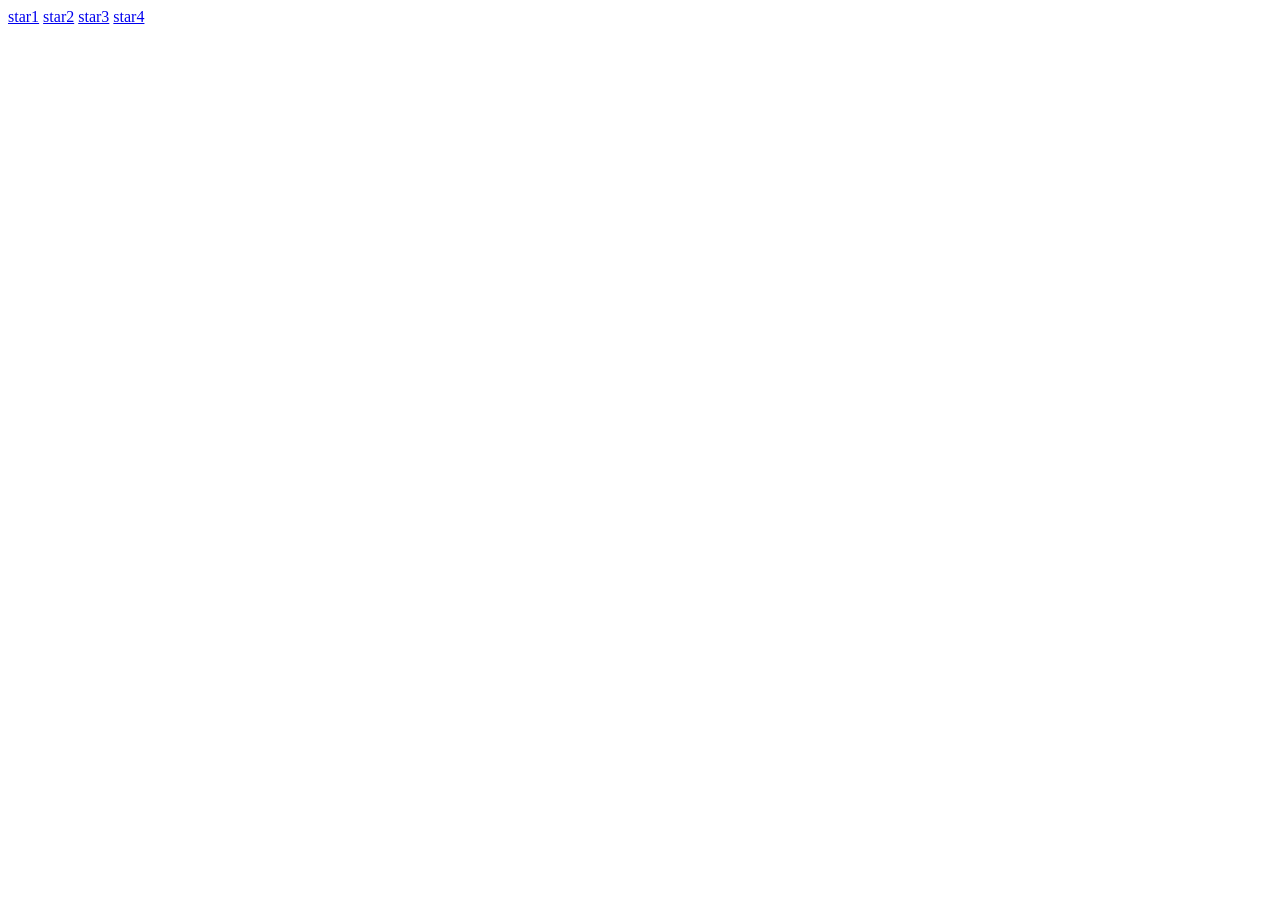
<file: index.html>
<!DOCTYPE html>
<html lang="ru">
<head>
  <meta charset="UTF-8">
  <meta name="viewport" content="width=device-width, initial-scale=1.0">
  <title>animations</title>
</head>
<body>
  <a href="./star1/">star1</a>
  <a href="./star2/">star2</a>
  <a href="./star3/">star3</a>
  <a href="./star4/">star4</a>
</body>
</html>
</file>
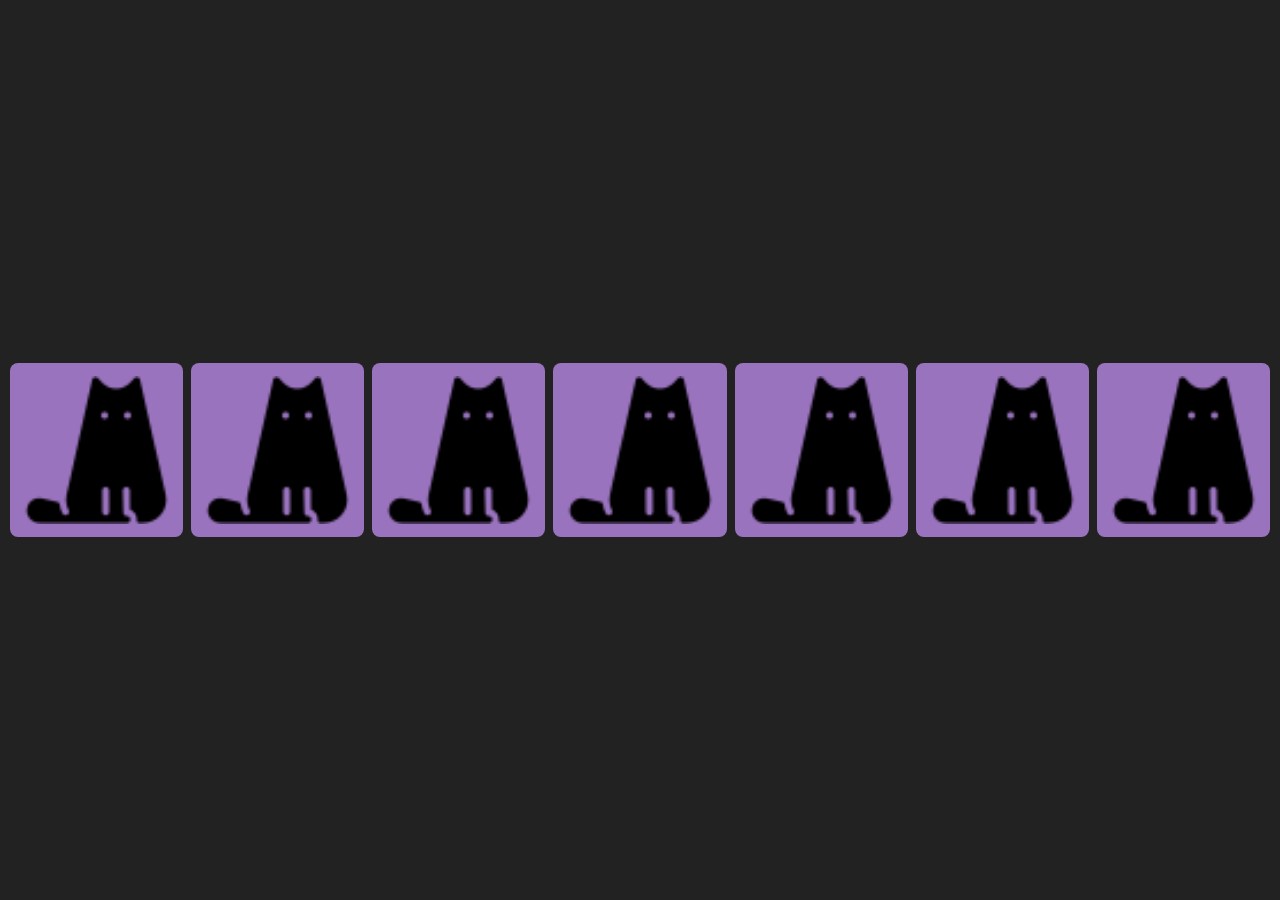
<file: star1/index.html>
<!DOCTYPE html>
<html lang="ru">
<head>
  <meta charset="UTF-8">
  <title>stars1</title>
  <link rel="stylesheet" href="style.css">
  <meta name="viewport" content="width=device-width, initial-scale=1.0">
</head>
<body>
<div class="row">
  <div class="cell sparkling">
    <img src="icon.png" class="item-icon" alt="">
    <span class="star">✦</span>
    <span class="star">✦</span>
    <span class="star">✦</span>
    <span class="star">✦</span>
  </div>
  <div class="cell sparkling">
    <img src="icon.png" class="item-icon" alt="">
    <span class="star">✦</span>
    <span class="star">✦</span>
    <span class="star">✦</span>
    <span class="star">✦</span>
  </div>
  <div class="cell sparkling">
    <img src="icon.png" class="item-icon" alt="">
    <span class="star">✦</span>
    <span class="star">✦</span>
    <span class="star">✦</span>
    <span class="star">✦</span>
  </div>
  <div class="cell sparkling">
    <img src="icon.png" class="item-icon" alt="">
    <span class="star">✦</span>
    <span class="star">✦</span>
    <span class="star">✦</span>
    <span class="star">✦</span>
  </div>
  <div class="cell sparkling">
    <img src="icon.png" class="item-icon" alt="">
    <span class="star">✦</span>
    <span class="star">✦</span>
    <span class="star">✦</span>
    <span class="star">✦</span>
  </div>
  <div class="cell sparkling">
    <img src="icon.png" class="item-icon" alt="">
    <span class="star">✦</span>
    <span class="star">✦</span>
    <span class="star">✦</span>
    <span class="star">✦</span>
  </div>
  <div class="cell sparkling">
    <img src="icon.png" class="item-icon" alt="">
    <span class="star">✦</span>
    <span class="star">✦</span>
    <span class="star">✦</span>
    <span class="star">✦</span>
  </div>
  <!-- вариант c пустышками
  <div class="cell sparkling">
    <img src="icon.png" class="item-icon" alt="">
    <span class="star">✦</span>
    <span class="star">✧</span>
    <span class="star">✦</span>
    <span class="star">✧</span>
  </div>
  <div class="cell sparkling">
    <img src="icon.png" class="item-icon" alt="">
    <span class="star">✦</span>
    <span class="star">✧</span>
    <span class="star">✦</span>
    <span class="star">✧</span>
  </div>
  <div class="cell sparkling">
    <img src="icon.png" class="item-icon" alt="">
    <span class="star">✦</span>
    <span class="star">✧</span>
    <span class="star">✦</span>
    <span class="star">✧</span>
  </div>
  <div class="cell sparkling">
    <img src="icon.png" class="item-icon" alt="">
    <span class="star">✦</span>
    <span class="star">✧</span>
    <span class="star">✦</span>
    <span class="star">✧</span>
  </div>
  <div class="cell sparkling">
    <img src="icon.png" class="item-icon" alt="">
    <span class="star">✦</span>
    <span class="star">✧</span>
    <span class="star">✦</span>
    <span class="star">✧</span>
  </div>
  <div class="cell sparkling">
    <img src="icon.png" class="item-icon" alt="">
    <span class="star">✦</span>
    <span class="star">✧</span>
    <span class="star">✦</span>
    <span class="star">✧</span>
  </div>
  <div class="cell sparkling">
    <img src="icon.png" class="item-icon" alt="">
    <span class="star">✦</span>
    <span class="star">✧</span>
    <span class="star">✦</span>
    <span class="star">✧</span>
  </div>-->
</div>
  <script src="https://code.jquery.com/jquery-3.7.1.min.js"></script>
  <script src="main.js"></script>
</body>
</html>
</file>
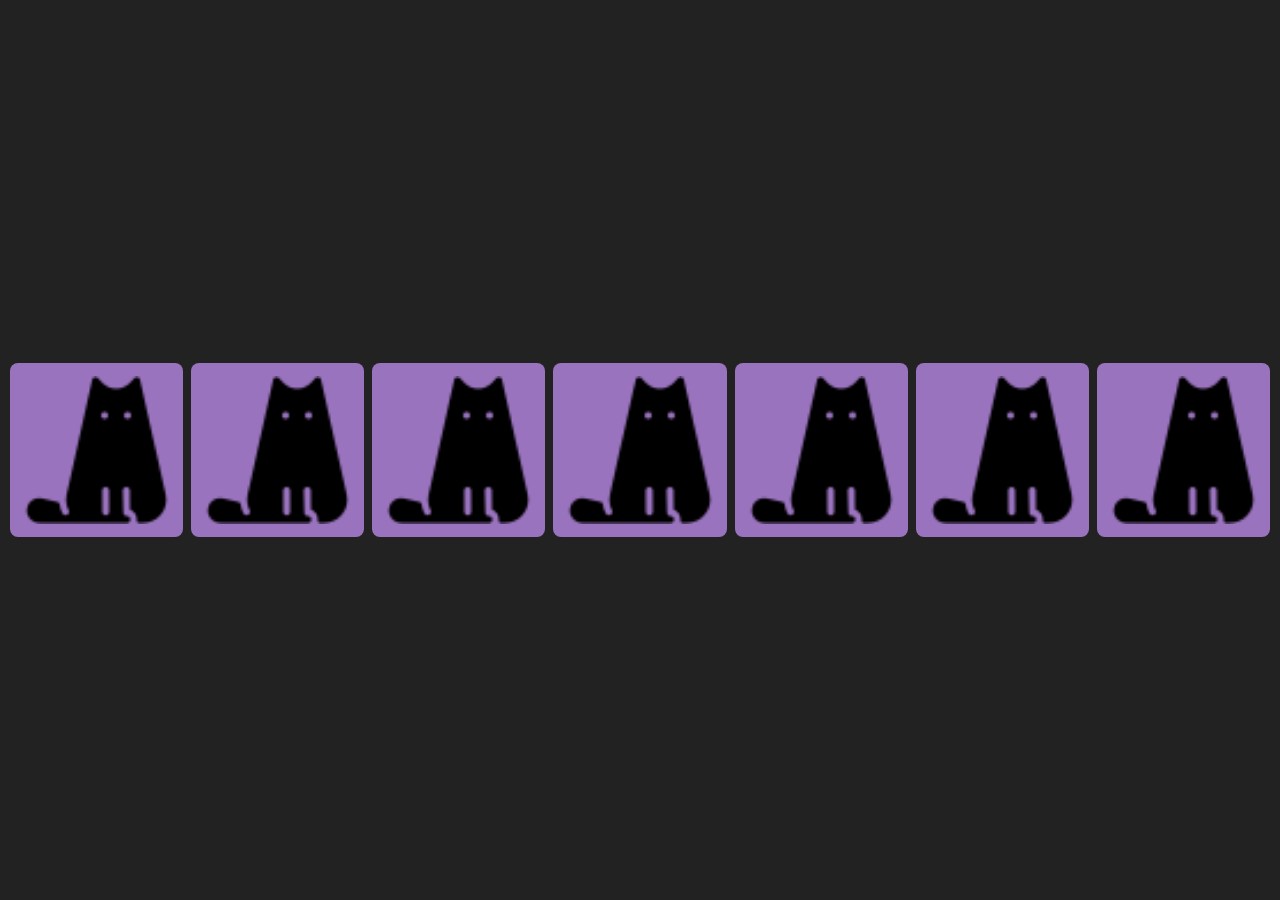
<file: star2/index.html>
<!DOCTYPE html>
<html lang="ru">
<head>
  <meta charset="UTF-8">
  <title>stars2</title>
  <link rel="stylesheet" href="style.css">
  <meta name="viewport" content="width=device-width, initial-scale=1.0">
</head>
<body>

  <div class="row">
    <div class="cell">
      <img src="icon.png" alt="">
    </div>

    <div class="cell">
      <img src="icon.png" alt="">
    </div>

    <div class="cell">
      <img src="icon.png" alt="">
    </div>

    <div class="cell">
      <img src="icon.png" alt="">
    </div>

    <div class="cell">
      <img src="icon.png" alt="">
    </div>

    <div class="cell">
      <img src="icon.png" alt="">
    </div>

    <div class="cell">
      <img src="icon.png" alt="">
    </div>
  </div>

  <script src="https://code.jquery.com/jquery-3.7.1.min.js"></script>
  <script src="main.js"></script>
</body>
</html>
</file>
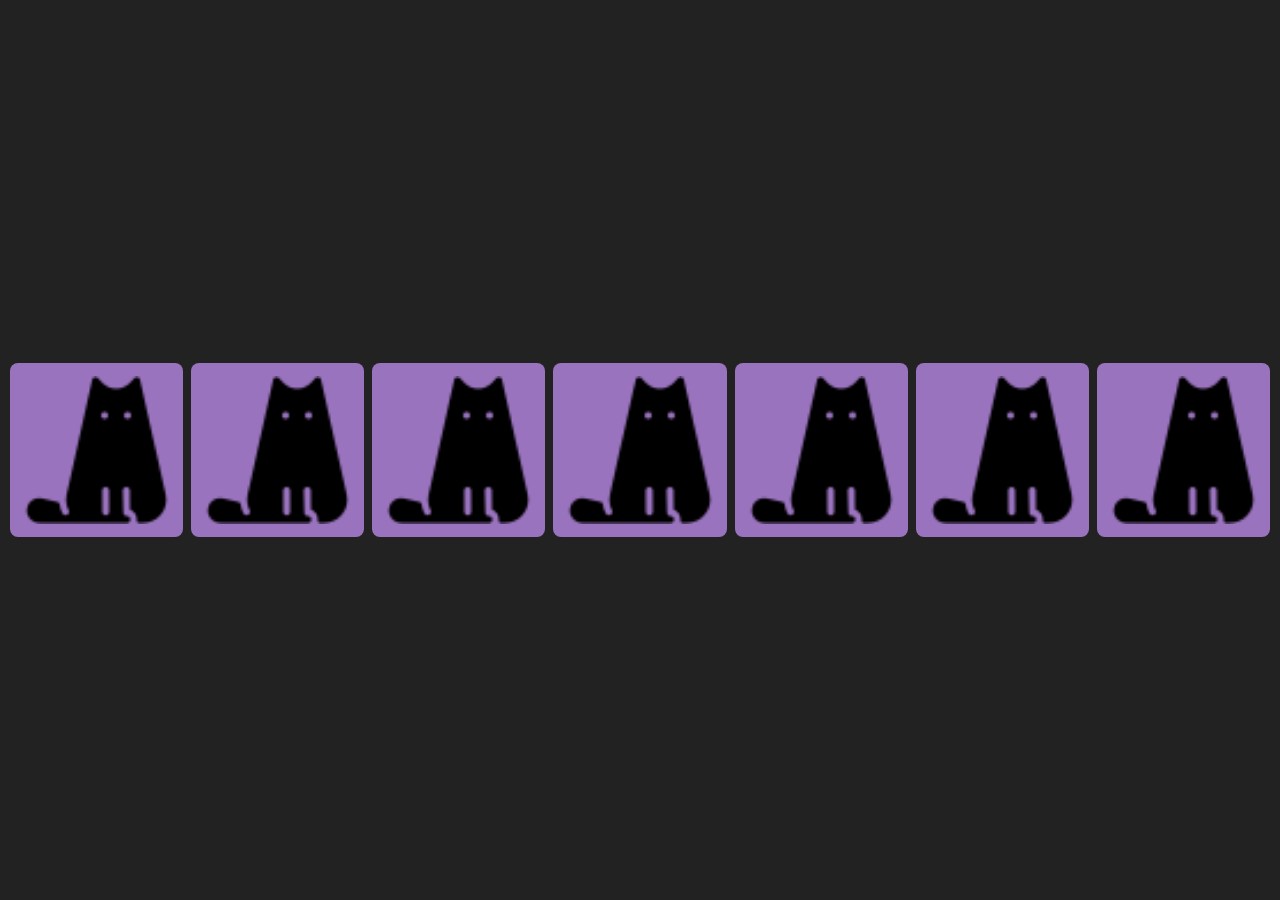
<file: star3/index.html>
<!DOCTYPE html>
<html lang="ru">
<head>
  <meta charset="UTF-8">
  <title>stars3</title>
  <link rel="stylesheet" href="style.css">
  <meta name="viewport" content="width=device-width, initial-scale=1.0">
</head>
<body>
<div class="row">
  <div class="cell sparkling">
    <img src="icon.png" class="item-icon" alt="">
    <span class="star">✦</span>
    <span class="star">✧</span>
    <span class="star">✦</span>
    <span class="star">✧</span>
  </div>
  <div class="cell sparkling">
    <img src="icon.png" class="item-icon" alt="">
    <span class="star">✦</span>
    <span class="star">✧</span>
    <span class="star">✦</span>
    <span class="star">✧</span>
  </div>
  <div class="cell sparkling">
    <img src="icon.png" class="item-icon" alt="">
    <span class="star">✦</span>
    <span class="star">✧</span>
    <span class="star">✦</span>
    <span class="star">✧</span>
  </div>
  <div class="cell sparkling">
    <img src="icon.png" class="item-icon" alt="">
    <span class="star">✦</span>
    <span class="star">✧</span>
    <span class="star">✦</span>
    <span class="star">✧</span>
  </div>
  <div class="cell sparkling">
    <img src="icon.png" class="item-icon" alt="">
    <span class="star">✦</span>
    <span class="star">✧</span>
    <span class="star">✦</span>
    <span class="star">✧</span>
  </div>
  <div class="cell sparkling">
    <img src="icon.png" class="item-icon" alt="">
    <span class="star">✦</span>
    <span class="star">✧</span>
    <span class="star">✦</span>
    <span class="star">✧</span>
  </div>
  <div class="cell sparkling">
    <img src="icon.png" class="item-icon" alt="">
    <span class="star">✦</span>
    <span class="star">✧</span>
    <span class="star">✦</span>
    <span class="star">✧</span>
  </div>
</div>
  <script src="https://code.jquery.com/jquery-3.7.1.min.js"></script>
  <script src="main.js"></script>
</body>
</html>
</file>
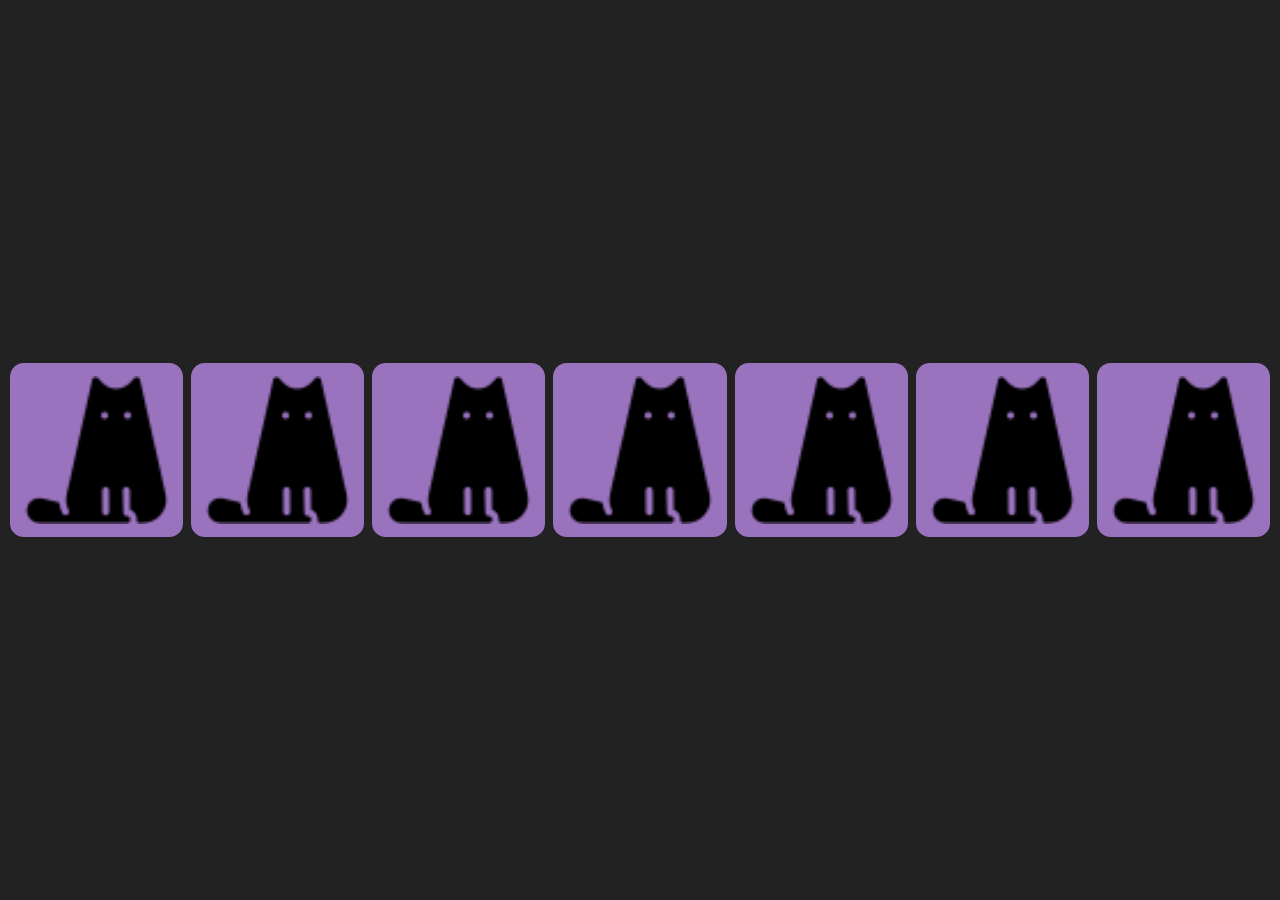
<file: star4/index.html>
<!DOCTYPE html>
<html lang="ru">
<head>
  <meta charset="UTF-8">
  <meta name="viewport" content="width=device-width, initial-scale=1.0">
  <title>stars4</title>
  <link rel="stylesheet" href="style.css">
</head>
<body>

  <div class="row">
    <div class="cell">
      <img src="icon.png" alt="">
    </div>
    <div class="cell">
      <img src="icon.png" alt="">
    </div>
    <div class="cell">
      <img src="icon.png" alt="">
    </div>
    <div class="cell">
      <img src="icon.png" alt="">
    </div>
    <div class="cell">
      <img src="icon.png" alt="">
    </div>
    <div class="cell">
      <img src="icon.png" alt="">
    </div>
    <div class="cell">
      <img src="icon.png" alt="">
    </div>
  </div>

  <script src="https://code.jquery.com/jquery-3.7.1.min.js"></script>
  <script src="main.js"></script>
</body>
</html>
</file>
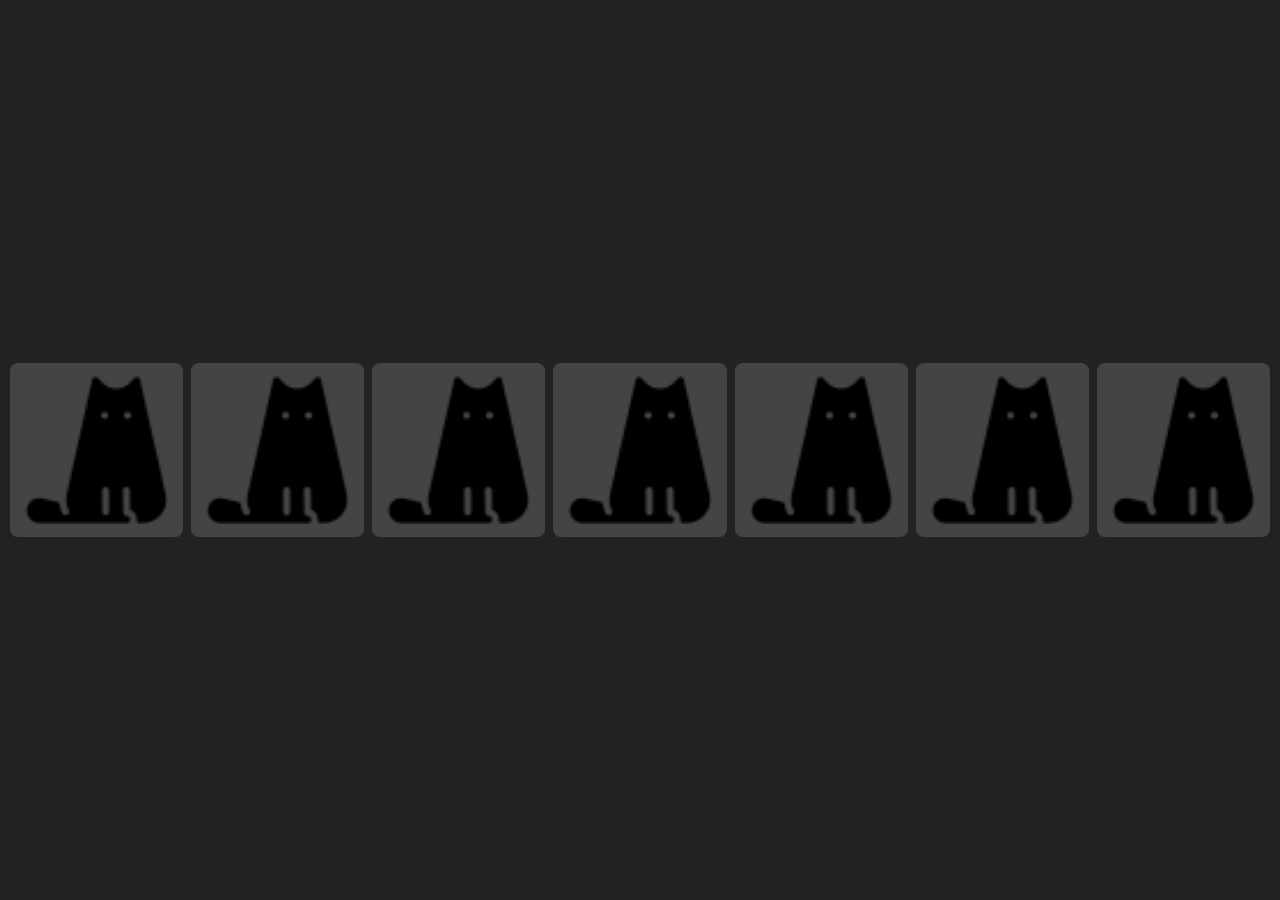
<file: index2.html>
<!DOCTYPE html>
<html lang="ru">
<head>
  <meta charset="UTF-8">
  <meta name="viewport" content="width=device-width, initial-scale=1.0">
  <title>stars2</title>
  <link rel="stylesheet" href="style2.css">
</head>
<body>

  <div class="row">
    <div class="cell">
      <img src="icon.png" alt="Иконка">
    </div>

    <div class="cell">
      <img src="icon.png" alt="Иконка">
    </div>

    <div class="cell">
      <img src="icon.png" alt="Иконка">
    </div>

    <div class="cell">
      <img src="icon.png" alt="Иконка">
    </div>

    <div class="cell">
      <img src="icon.png" alt="Иконка">
    </div>

    <div class="cell">
      <img src="icon.png" alt="Иконка">
    </div>

    <div class="cell">
      <img src="icon.png" alt="Иконка">
    </div>
  </div>

  <script src="https://code.jquery.com/jquery-3.7.1.min.js"></script>
  <script src="main2.js"></script>
</body>
</html>
</file>
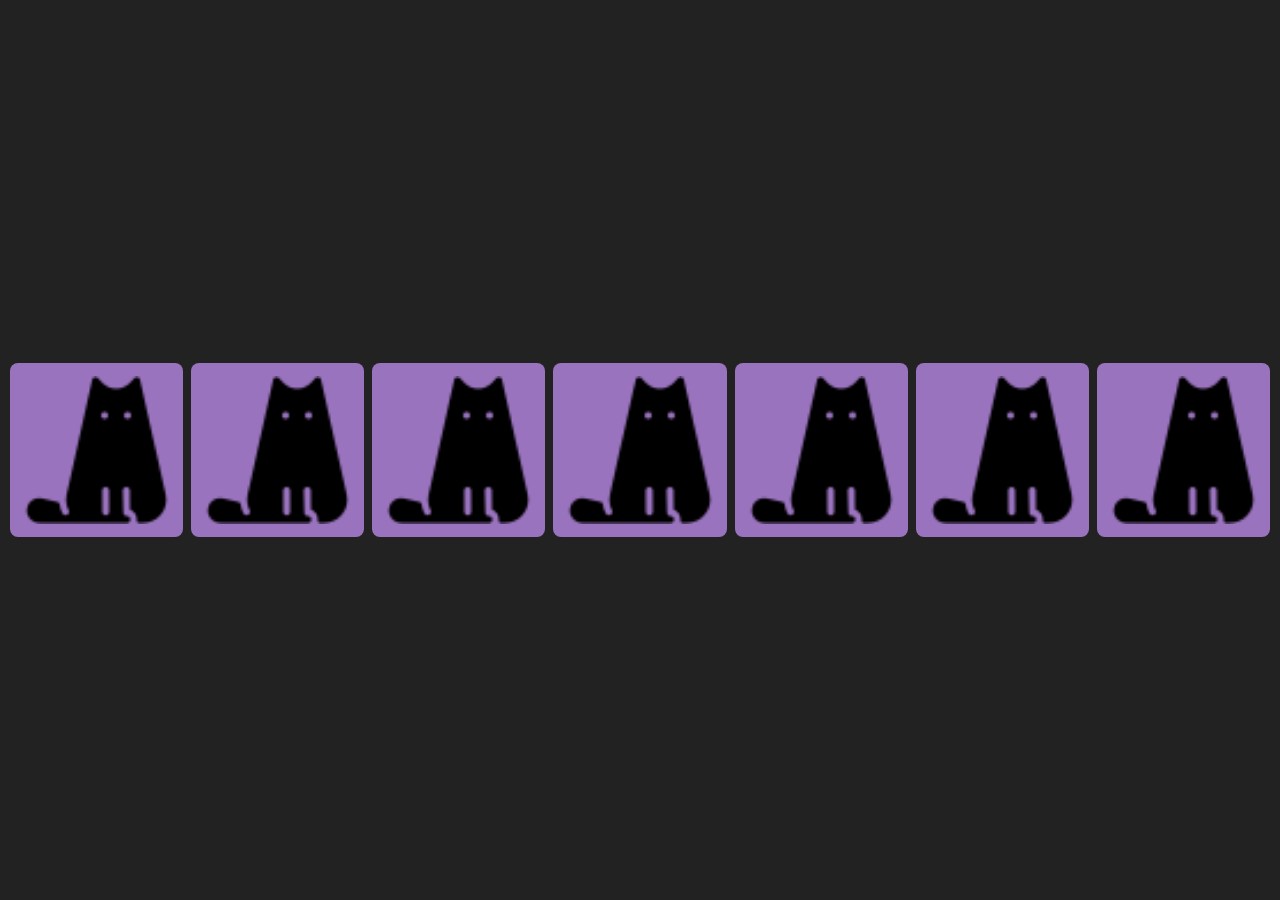
<file: star2/index2.html>
<!DOCTYPE html>
<html lang="ru">
<head>
  <meta charset="UTF-8">
  <title>stars2</title>
  <link rel="stylesheet" href="style2.css">
  <meta name="viewport" content="width=device-width, initial-scale=1.0">
</head>
<body>

  <div class="row">
    <div class="cell">
      <img src="icon2.png" alt="">
    </div>

    <div class="cell">
      <img src="icon2.png" alt="">
    </div>

    <div class="cell">
      <img src="icon2.png" alt="">
    </div>

    <div class="cell">
      <img src="icon2.png" alt="">
    </div>

    <div class="cell">
      <img src="icon2.png" alt="">
    </div>

    <div class="cell">
      <img src="icon2.png" alt="">
    </div>

    <div class="cell">
      <img src="icon2.png" alt="">
    </div>
  </div>

  <script src="https://code.jquery.com/jquery-3.7.1.min.js"></script>
  <script src="main2.js"></script>
</body>
</html>
</file>
<file: star1/style.css>
* {
  box-sizing: border-box;
}

body {
  margin: 0;
  min-height: 100vh;
  display: flex;
  align-items: center;
  background: #222;
}

.row {
  display: flex;
  gap: 8px;
  width: 100%;
  padding: 10px;
}

.cell {
  position: relative;
  flex: 1;
  aspect-ratio: 1 / 1;
  overflow: hidden;
  display: flex;
  align-items: center;
  justify-content: center;
  border-radius: 8px;
  background-color: rgb(154, 115, 190);
}

.item-icon {
  width: 85%;
  height: 85%;
  object-fit: contain;
  position: relative;
  z-index: 1;
}

.star {
  position: absolute;
  z-index: 2;
  bottom: 0;
  font-size: 50%;
  color: white;
  text-shadow: 0 0 8px white;
  pointer-events: none;
  opacity: 0;
  animation: /* star-chaos - хаотичное движение, star-straight - прямое движение*/ star-straight 1.5s linear infinite;
}

.star:nth-of-type(1) {
  left: -2%;
  
}

.star:nth-of-type(2) {
  left: 30%;
  animation-delay: 1s;
}

.star:nth-of-type(3) {
  left: 60%;
  animation-delay: 0.4s;
}

.star:nth-of-type(4) {
  left: 70%;
  animation-delay: 0.8s;
}

@keyframes star-straight {
  0% {
    transform: translateY(0);
    opacity: 0;
  }

  20% {
    opacity: 1;
  }

  100% {
    transform: translateY(-100px);
    opacity: 0;
  }
}

@keyframes sparkle-chaos {
  0% {
    opacity: 0;
    transform: translate(0, 0) scale(0.2) rotate(0deg);
  }
  20% {
    opacity: 1;
    transform: translate(0, -8px) scale(1) rotate(20deg);
  }
  65% {
    opacity: 0.9;
    transform: translate(8px, -30px) scale(0.8) rotate(45deg);
  }
  100% {
    opacity: 0;
    transform: translate(-3px, -48px) scale(0.1) rotate(80deg);
  }
}
</file>
<file: star2/style.css>
* {
  box-sizing: border-box;
}

body {
  margin: 0;
  min-height: 100vh;
  display: flex;
  align-items: center;
  background: #222;
}

.row {
  display: flex;
  gap: 8px;
  width: 100%;
  padding: 10px;
}

.cell {
  position: relative;
  flex: 1;
  aspect-ratio: 1 / 1;
  overflow: hidden;
  display: flex;
  align-items: center;
  justify-content: center;
  border-radius: 8px;
  background-color: rgb(154, 115, 190);
}

.cell img {
  width: 85%;
  height: 85%;
  object-fit: contain;
  position: relative;
  z-index: 1;
}

.star {
  z-index: 2;
  animation: sparkle-chaos 2s linear infinite;
  position: absolute;
  z-index: 2;
  bottom: 0;
  font-size: 60%;
  color: white;
  text-shadow: 0 0 8px white;
  pointer-events: none;
  opacity: 0;
}

.star:nth-of-type(1) {
  left: -2%;
  
}

.star:nth-of-type(2) {
  left: 30%;
  animation-delay: 0.8s;
}

.star:nth-of-type(3) {
  left: 60%;
  animation-delay: 0.4s;
}

.star:nth-of-type(4) {
  left: 70%;
  animation-delay: 1s;
}

@keyframes star-straight {
  0% {
    transform: translateY(0);
    opacity: 0;
  }

  20% {
    opacity: 1;
  }

  100% {
    transform: translateY(-100px);
    opacity: 0;
  }
}

@keyframes sparkle-chaos {
  0% {
    opacity: 0;
    transform: translate(0, 0) scale(0.2) rotate(0deg);
  }
  20% {
    opacity: 1;
    transform: translate(0, -8px) scale(1) rotate(20deg);
  }
  65% {
    opacity: 0.9;
    transform: translate(8px, -30px) scale(0.8) rotate(45deg);
  }
  100% {
    opacity: 0;
    transform: translate(-3px, -48px) scale(0.1) rotate(80deg);
  }
}
</file>
<file: star3/style.css>
* {
  box-sizing: border-box;
}

body {
  margin: 0;
  min-height: 100vh;
  display: flex;
  align-items: center;
  background: #222;
}

.row {
  display: flex;
  gap: 8px;
  width: 100%;
  padding: 10px;
}

.cell {
  position: relative;
  flex: 1;
  aspect-ratio: 1 / 1;
  overflow: hidden;
  display: flex;
  align-items: center;
  justify-content: center;
  border-radius: 8px;
  background-color: rgb(154, 115, 190);
}

.item-icon {
  width: 85%;
  height: 85%;
  object-fit: contain;
  position: relative;
  z-index: 1;
}

.star {
  position: absolute;
  z-index: 2;
  bottom: 0;
  font-size: 60%;
  color: white;
  text-shadow: 0 0 8px white;
  pointer-events: none;
  opacity: 0;
  animation: /* star-chaos - хаотичное движение, star-straight - прямое движение*/ star-straight 1.5s linear infinite;
}

.star:nth-of-type(1) {
  left: -2%;
  
}

.star:nth-of-type(2) {
  left: 30%;
  animation-delay: 1s;
}

.star:nth-of-type(3) {
  left: 60%;
  animation-delay: 0.4s;
}

.star:nth-of-type(4) {
  left: 70%;
  animation-delay: 0.8s;
}

@keyframes star-straight {
  0% {
    transform: translateY(0);
    opacity: 0;
  }

  20% {
    opacity: 1;
  }

  100% {
    transform: translateY(-100px);
    opacity: 0;
  }
}

@keyframes sparkle-chaos {
  0% {
    opacity: 0;
    transform: translate(0, 0) scale(0.2) rotate(0deg);
  }
  20% {
    opacity: 1;
    transform: translate(0, -8px) scale(1) rotate(20deg);
  }
  65% {
    opacity: 0.9;
    transform: translate(8px, -30px) scale(0.8) rotate(45deg);
  }
  100% {
    opacity: 0;
    transform: translate(-3px, -48px) scale(0.1) rotate(80deg);
  }
}
</file>
<file: star4/style.css>
* {
  box-sizing: border-box;
}

body {
  margin: 0;
  min-height: 100vh;
  display: flex;
  align-items: center;
  background: #222;
}

.row {
  display: flex;
  gap: 8px;
  width: 100%;
  padding: 10px;
}

.cell {
  position: relative;
  flex: 1;
  min-width: 0;
  aspect-ratio: 1 / 1;
  overflow: hidden;
  display: flex;
  align-items: center;
  justify-content: center;
  background: rgb(154, 115, 190);
  border-radius: 8%;
}

.cell img {
  width: 85%;
  height: 85%;
  object-fit: contain;
  position: relative;
  z-index: 1;
}

.star {
  position: absolute;
  bottom: 0;
  color: white;
  font-size: 2vw;
  line-height: 1;
  opacity: 0;
  z-index: 4;
  animation-name: sparkle-chaos;
  animation-timing-function: linear;
  animation-iteration-count: infinite;
  pointer-events: none;
}

@keyframes star-float {
  0% {
    bottom: 0;
    opacity: 0;
  }

  15% {
    opacity: 1;
  }

  85% {
    opacity: 1;
  }

  100% {
    bottom: 100%;
    opacity: 0;
  }
}

@keyframes sparkle-chaos {
  0% {
    opacity: 0;
    left: var(--start-left);
    bottom: 0;
    transform: scale(0.2) rotate(0deg);
  }

  15% {
    opacity: 1;
    left: calc(var(--start-left) + 6%);
    bottom: 15%;
    transform: scale(1) rotate(20deg);
  }

  30% {
    left: calc(var(--start-left) - 11%);
    bottom: 35%;
    transform: scale(0.8) rotate(-15deg);
  }

  45% {
    left: calc(var(--start-left) + 7%);
    bottom: 45%;
    transform: scale(1.6) rotate(35deg);
  }

  60% {
    left: calc(var(--start-left) - 10%);
    bottom: 65%;
    transform: scale(0.8) rotate(-20deg);
  }

  80% {
    left: calc(var(--start-left) + 9%);
    bottom: 80%;
    transform: scale(0.6) rotate(45deg);
  }

  100% {
    opacity: 0;
    left: calc(var(--start-left) - 2%);
    bottom: 100%;
    transform: scale(0.1) rotate(80deg);
  }
}
</file>
<file: style2.css>
* {
  box-sizing: border-box;
}

body {
  margin: 0;
  min-height: 100vh;
  display: flex;
  align-items: center;
  background: #222;
}

.row {
  display: flex;
  gap: 8px;
  width: 100%;
  padding: 10px;
}

.cell {
  position: relative;
  flex: 1;
  aspect-ratio: 1 / 1;
  overflow: hidden;
  display: flex;
  align-items: center;
  justify-content: center;
  background: #444;
  border-radius: 8px;
}

.cell img {
  width: 85%;
  height: 85%;
  object-fit: contain;
  position: relative;
  z-index: 1;
}

.star {
  position: absolute;
  bottom: 0;
  left: 25%;
  color: white;
  font-size: 70%;
  opacity: 0;
  z-index: 2;
  animation: sparkle-chaos 2s linear infinite;
}

.star:nth-of-type(1) {
  left: -2%;
  
}

.star:nth-of-type(2) {
  left: 30%;
  animation-delay: 0.8s;
}

.star:nth-of-type(3) {
  left: 60%;
  animation-delay: 0.4s;
}

.star:nth-of-type(4) {
  left: 70%;
  animation-delay: 1s;
}

@keyframes star-straight {
  0% {
    transform: translateY(0);
    opacity: 0;
  }

  20% {
    opacity: 1;
  }

  100% {
    transform: translateY(-100px);
    opacity: 0;
  }
}

@keyframes sparkle-chaos {
  0% {
    opacity: 0;
    transform: translate(0, 0) scale(0.2) rotate(0deg);
  }
  20% {
    opacity: 1;
    transform: translate(0, -8px) scale(1) rotate(20deg);
  }
  65% {
    opacity: 0.9;
    transform: translate(8px, -30px) scale(0.8) rotate(45deg);
  }
  100% {
    opacity: 0;
    transform: translate(-3px, -48px) scale(0.1) rotate(80deg);
  }
}
</file>
<file: star2/style2.css>
* {
  box-sizing: border-box;
}

body {
  margin: 0;
  min-height: 100vh;
  display: flex;
  align-items: center;
  background: #222;
}

.row {
  display: flex;
  gap: 8px;
  width: 100%;
  padding: 10px;
}

.cell {
  position: relative;
  flex: 1;
  aspect-ratio: 1 / 1;
  overflow: hidden;
  display: flex;
  align-items: center;
  justify-content: center;
  border-radius: 8px;
  background-color: rgb(154, 115, 190);
}

.cell img {
  width: 85%;
  height: 85%;
  object-fit: contain;
  position: relative;
  z-index: 1;
}

.star {
  position: absolute;
  bottom: 0;
  left: 25%;
  color: white;
  font-size: 70%;
  opacity: 0;
  z-index: 2;
  animation: sparkle-chaos 2s linear infinite;
}

.star:nth-of-type(1) {
  left: -2%;
  
}

.star:nth-of-type(2) {
  left: 30%;
  animation-delay: 0.8s;
}

.star:nth-of-type(3) {
  left: 60%;
  animation-delay: 0.4s;
}

.star:nth-of-type(4) {
  left: 70%;
  animation-delay: 1s;
}

@keyframes star-straight {
  0% {
    transform: translateY(0);
    opacity: 0;
  }

  20% {
    opacity: 1;
  }

  100% {
    transform: translateY(-100px);
    opacity: 0;
  }
}

@keyframes sparkle-chaos {
  0% {
    opacity: 0;
    transform: translate(0, 0) scale(0.2) rotate(0deg);
  }
  20% {
    opacity: 1;
    transform: translate(0, -8px) scale(1) rotate(20deg);
  }
  65% {
    opacity: 0.9;
    transform: translate(8px, -30px) scale(0.8) rotate(45deg);
  }
  100% {
    opacity: 0;
    transform: translate(-3px, -48px) scale(0.1) rotate(80deg);
  }
}
</file>
